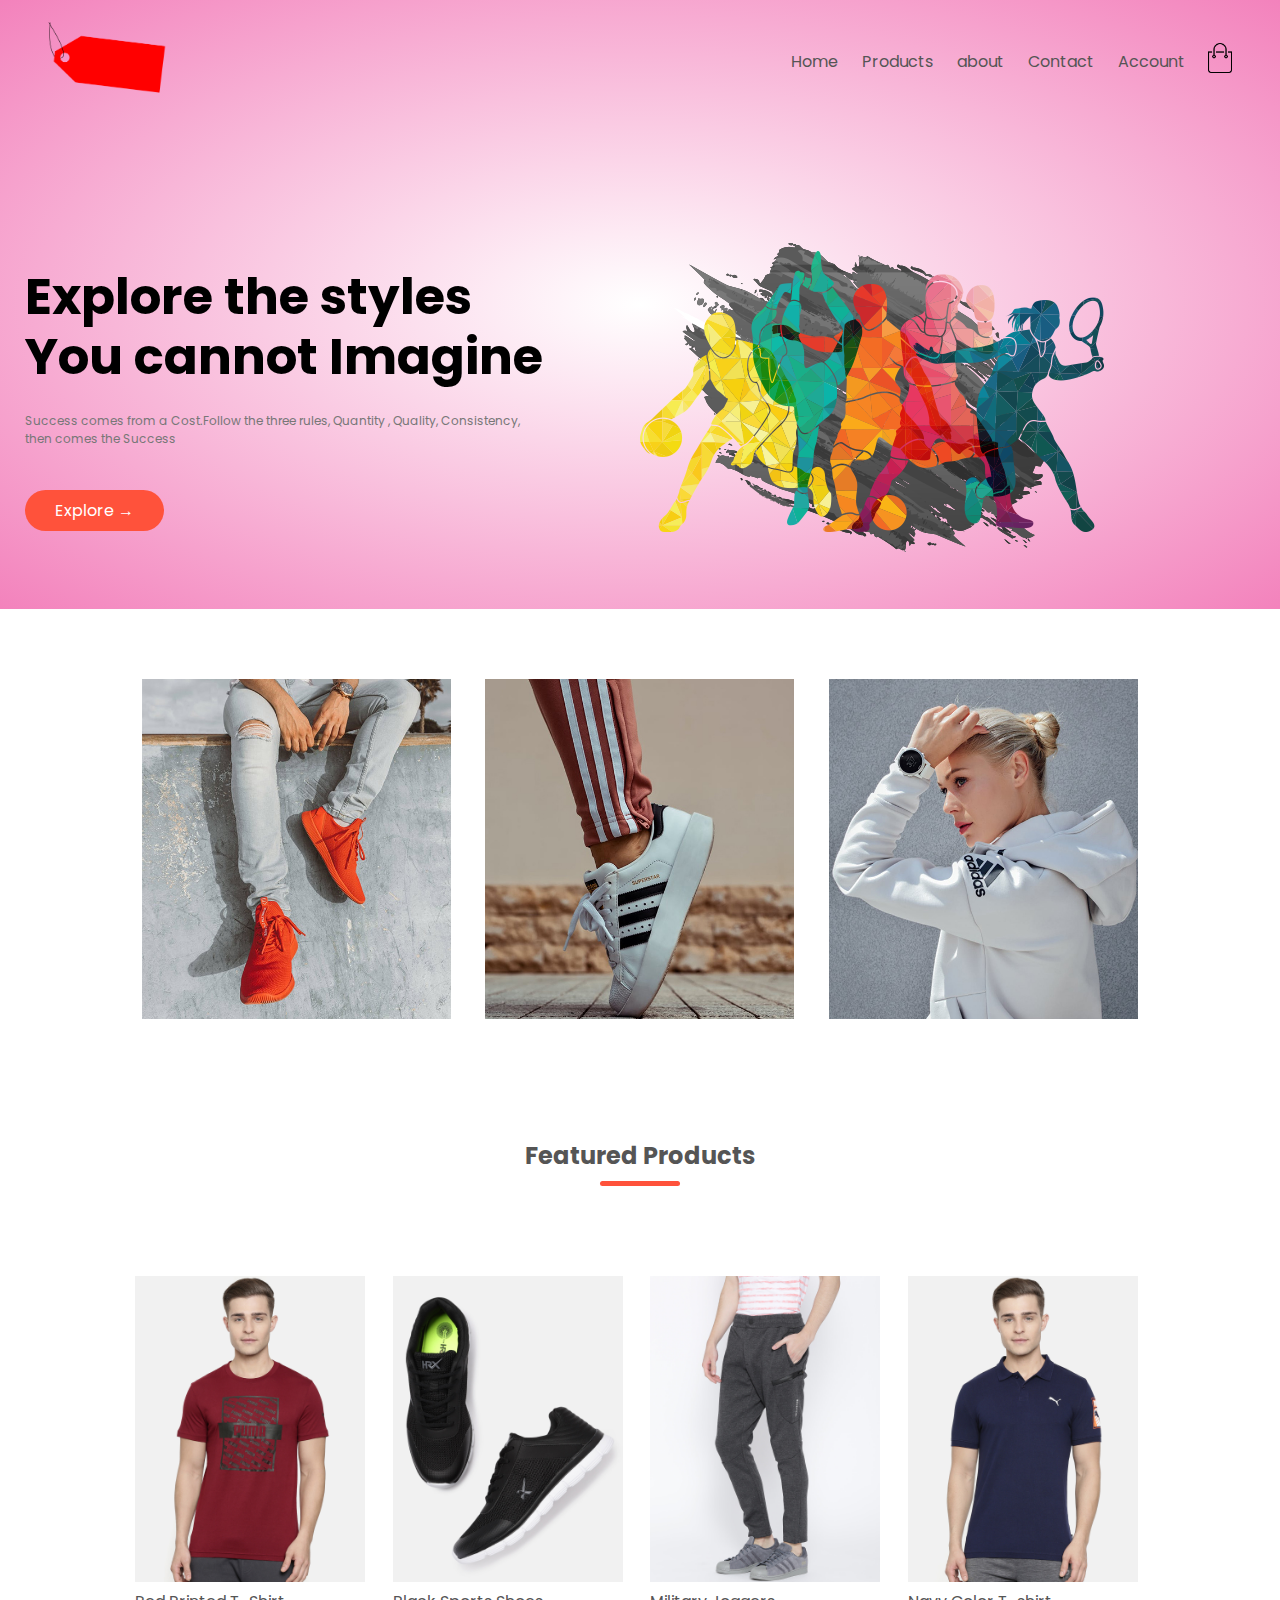
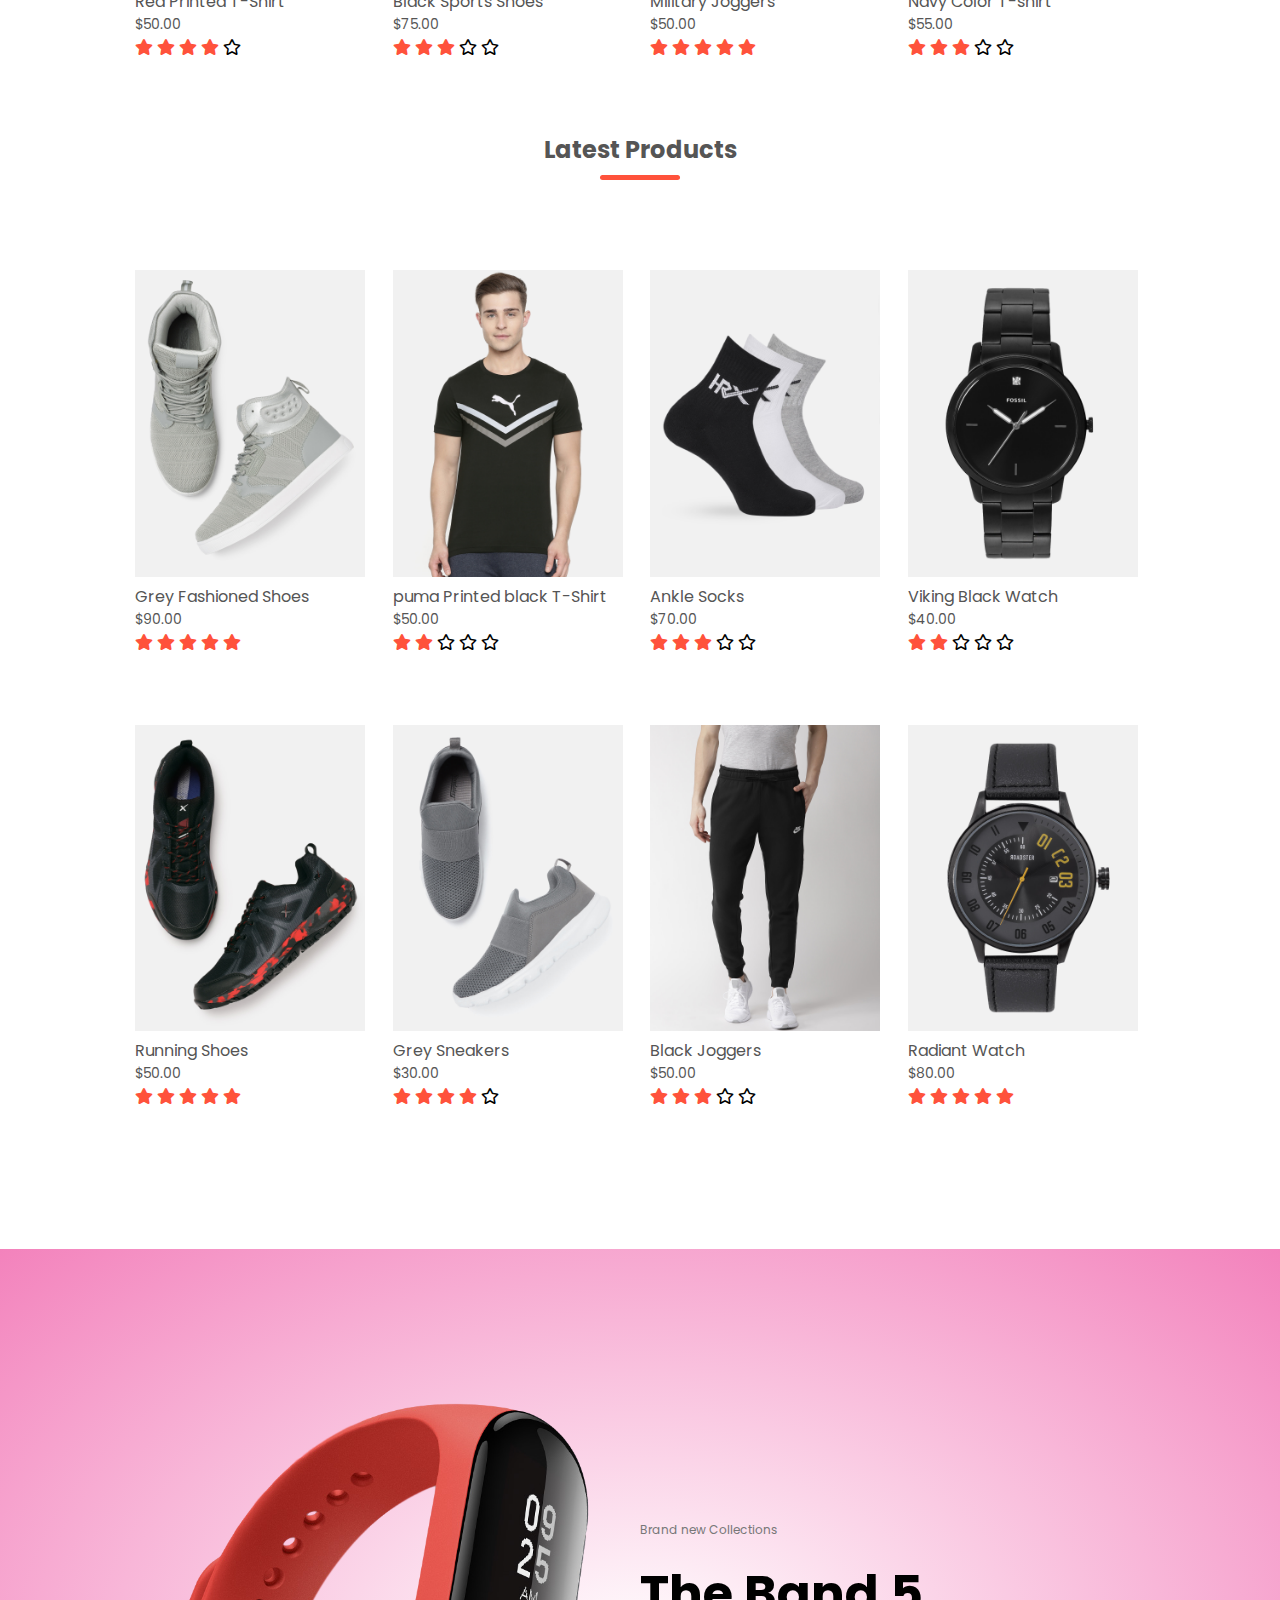
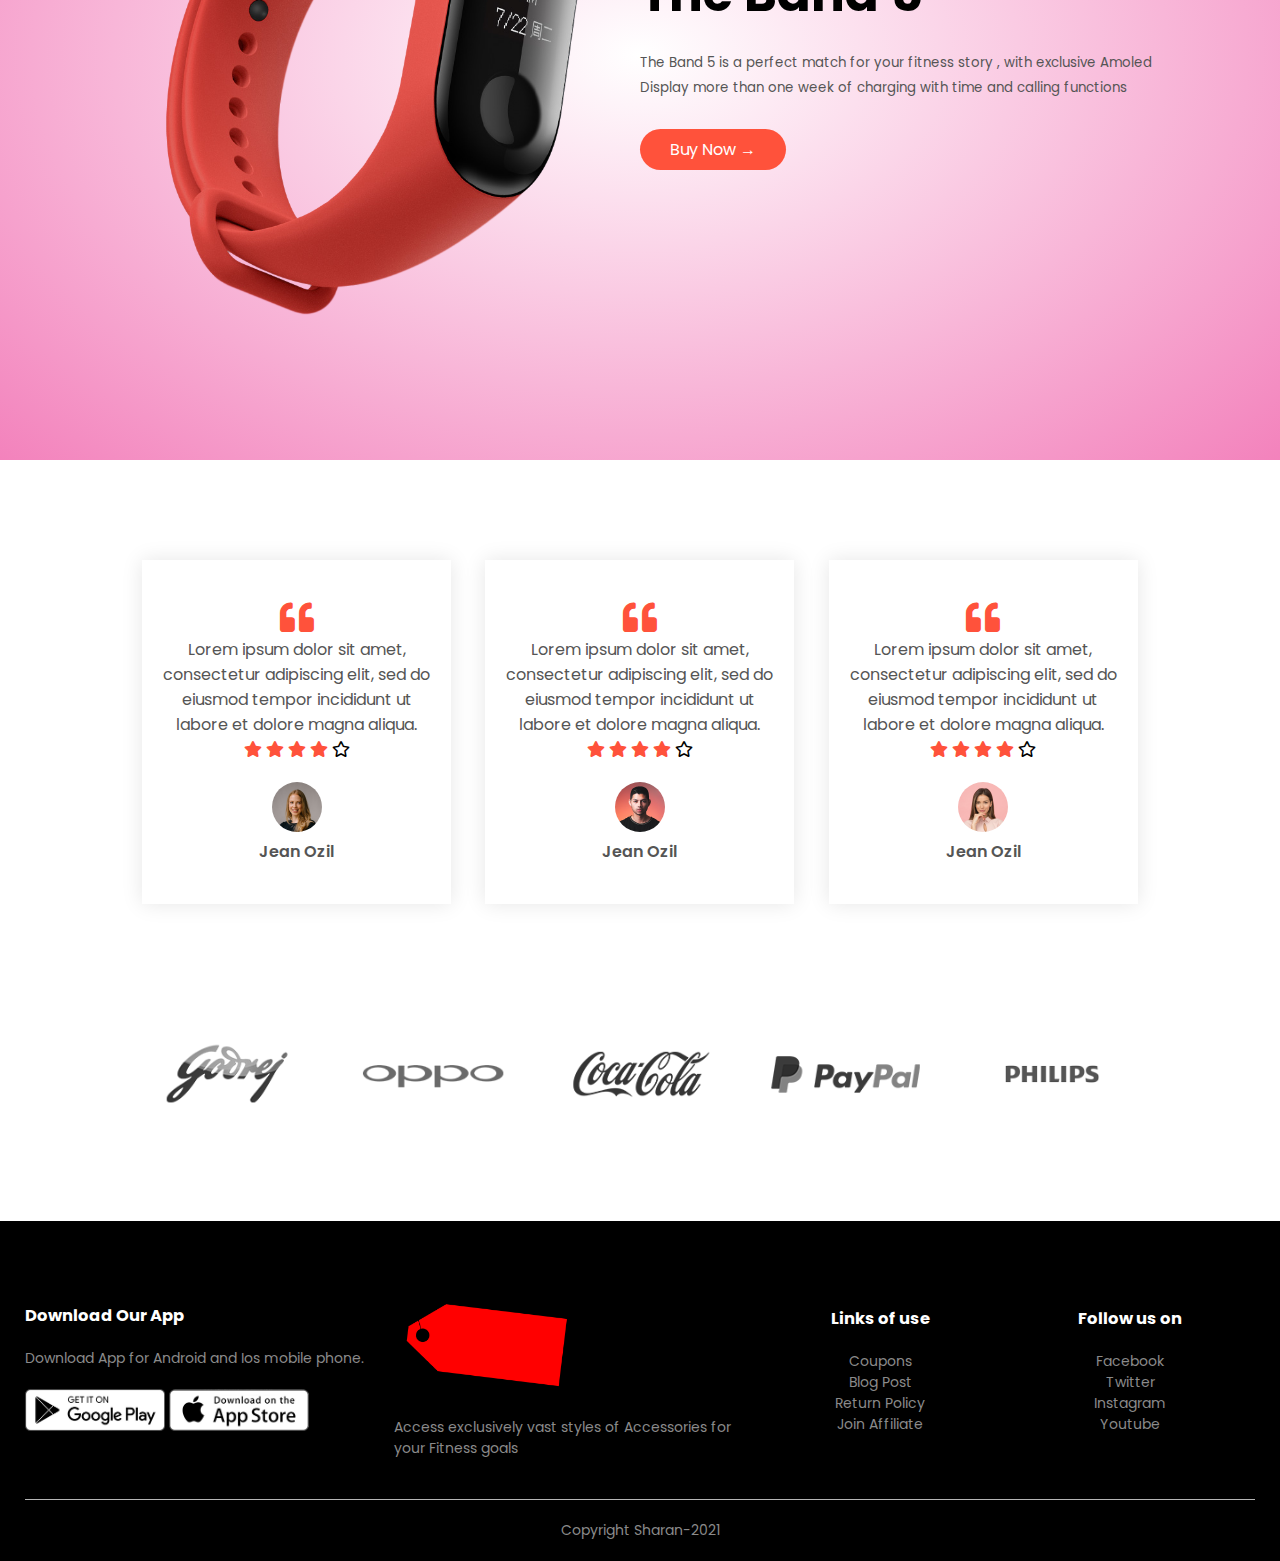
<file: index.html>
<!DOCTYPE html>
<html>
<head>
	<meta charset="utf-8">
	<meta name="viewport" content="width=device-width, initial-scale=1.0">
	<title>E-Commerce</title>
	<link rel="stylesheet" type="text/css" href="style.css">
	<link rel="preconnect" href="https://fonts.gstatic.com">
	<link href="https://fonts.googleapis.com/css2?family=Poppins:wght@300;400;500;600;700&display=swap" rel="stylesheet">
	<link rel="stylesheet"  href="https://cdnjs.cloudflare.com/ajax/libs/font-awesome/5.15.3/css/all.min.css">

</head>
<body>
	<div class="header">
	<div class="container">
	<div class="navbar">
		<div class="logo">
			<a href="index.html"><img src="images/logoup.png" width = '125px'></a>
		</div>
		<nav>
			<ul id="MenuItems">
				<li><a href="index.html">Home</a></li>
				<li><a href="products.html">Products</a></li>
				<li><a href="">about</a></li>
				<li><a href="contact.html">Contact</a></li>
				<li><a href="account.html">Account</a></li>
				

			</ul>
		</nav>
		<a href="addcart.html"><img src="images/cart.png" width="30px" height="30px"></a>
		<img src="images/menu.png" class="menu-icon" onclick="menutoggle()">
	</div>
	<div class="row">
		<div class="col-2">
			<h1>Explore the styles<br>You cannot Imagine</h1>
			<p>Success comes from a Cost.Follow the three rules, Quantity , Quality, Consistency, <br>then comes the Success</p>
			<a href="" class="btn">Explore &#8594;</a>
		</div>
		<div class="col-2">
			<img src="images/Sports-PNG-Image.png">
		</div>
	</div>
</div>
</div>
<div class="categories">
	<div class="small-container">
		<div class="row">
		<div class="col-3">
			<img src="images/category-1.jpg">
		</div>
		<div class="col-3">
			<img src="images/category-2.jpg">
		</div>
		<div class="col-3">
			<img src="images/category-3.jpg">
		</div>
		</div>
	</div>
		
	</div>
	<div class="small-container">
		<h2 class="Title">Featured Products</h2>
		<div class="row">
			<div class="col-4">
				<a href="products-details.html"><img  class="Featured" src = "images/product-1.jpg"></a>
				<a href="products-details.html"><h4>Red Printed T-Shirt</h4></a>
				<p>$50.00</p>
				<div class="rating">
					<i class="fa fa-star" aria-hidden ="true"></i>
					<i class="fa fa-star"></i>
					<i class="fa fa-star"></i>
					<i class="fa fa-star"></i>
					<i class="far fa-star"></i>

				</div>

				
			</div>
			<div class="col-4">
				<img class="Featured" src = "images/product-2.jpg">
				<h4>Black Sports Shoes</h4>
				<p>$75.00</p>
				<div class="rating">
					<i class="fa fa-star" aria-hidden ="true"></i>
					<i class="fa fa-star"></i>
					<i class="fa fa-star"></i>
					<i class="far fa-star"></i>
					<i class="far fa-star"></i>

				</div>

				
			</div>
			<div class="col-4">
				<img class="Featured" src = "images/product-3.jpg">
				<h4>Military Joggers</h4>
				<p>$50.00</p>
				<div class="rating">
					<i class="fa fa-star" aria-hidden ="true"></i>
					<i class="fa fa-star"></i>
					<i class="fa fa-star"></i>
					<i class="fa fa-star"></i>
					<i class="fa fa-star"></i>

				</div>

				
			</div>
			<div class="col-4">
				<img src = "images/product-4.jpg">
				<h4>Navy Color T-shirt</h4>
				<p>$55.00</p>
				<div class="rating">
					<i class="fa fa-star" aria-hidden ="true"></i>
					<i class="fa fa-star"></i>
					<i class="fa fa-star"></i>
					<i class="far fa-star"></i>
					<i class="far fa-star"></i>

				</div>

				
			</div>
			
		</div>
		<h2 class="Title">Latest Products</h2>
		<div class="row">
			<div class="col-4">
				<img  class="Featured" src = "images/product-5.jpg">
				<h4>Grey Fashioned Shoes</h4>
				<p>$90.00</p>
				<div class="rating">
					<i class="fa fa-star" aria-hidden ="true"></i>
					<i class="fa fa-star"></i>
					<i class="fa fa-star"></i>
					<i class="fa fa-star"></i>
					<i class="fa fa-star"></i>

				</div>

				
			</div>
			<div class="col-4">
				<img class="Featured" src = "images/product-6.jpg">
				<h4>puma Printed black T-Shirt</h4>
				<p>$50.00</p>
				<div class="rating">
					<i class="fa fa-star" aria-hidden ="true"></i>
					<i class="fa fa-star"></i>
					<i class="far fa-star"></i>
					<i class="far fa-star"></i>
					<i class="far fa-star"></i>

				</div>

				
			</div>
			<div class="col-4">
				<img class="Featured" src = "images/product-7.jpg">
				<h4>Ankle Socks</h4>
				<p>$70.00</p>
				<div class="rating">
					<i class="fa fa-star" aria-hidden ="true"></i>
					<i class="fa fa-star"></i>
					<i class="fa fa-star"></i>
					<i class="far fa-star"></i>
					<i class="far fa-star"></i>

				</div>

				
			</div>
			<div class="col-4">
				<img src = "images/product-8.jpg">
				<h4>Viking Black Watch</h4>
				<p>$40.00</p>
				<div class="rating">
					<i class="fa fa-star" aria-hidden ="true"></i>
					<i class="fa fa-star"></i>
					<i class="far fa-star"></i>
					<i class="far fa-star"></i>
					<i class="far fa-star"></i>

				</div>

				
			</div>
			
		</div>
		<div class="row">
			<div class="col-4">
				<img  class="Featured" src = "images/product-10.jpg">
				<h4>Running Shoes</h4>
				<p>$50.00</p>
				<div class="rating">
					<i class="fa fa-star" aria-hidden ="true"></i>
					<i class="fa fa-star"></i>
					<i class="fa fa-star"></i>
					<i class="fa fa-star"></i>
					<i class="fa fa-star"></i>

				</div>

				
			</div>
			<div class="col-4">
				<img class="Featured" src = "images/product-11.jpg">
				<h4>Grey Sneakers</h4>
				<p>$30.00</p>
				<div class="rating">
					<i class="fa fa-star" aria-hidden ="true"></i>
					<i class="fa fa-star"></i>
					<i class="fa fa-star"></i>
					<i class="fa fa-star"></i>
					<i class="far fa-star"></i>

				</div>

				
			</div>
			<div class="col-4">
				<img class="Featured" src = "images/product-12.jpg">
				<h4>Black Joggers</h4>
				<p>$50.00</p>
				<div class="rating">
					<i class="fa fa-star" aria-hidden ="true"></i>
					<i class="fa fa-star"></i>
					<i class="fa fa-star"></i>
					<i class="far fa-star"></i>
					<i class="far fa-star"></i>

				</div>

				
			</div>
			<div class="col-4">
				<img src = "images/product-9.jpg">
				<h4>Radiant Watch</h4>
				<p>$80.00</p>
				<div class="rating">
					<i class="fa fa-star" aria-hidden ="true"></i>
					<i class="fa fa-star"></i>
					<i class="fa fa-star"></i>
					<i class="fa fa-star"></i>
					<i class="fa fa-star"></i>

				</div>

				
			</div>
			
		</div>
	</div>

		
	</div>
	<div class="offer">
		<div class="small-container">
			<div class="row">
				<div class="col-2">
					<img src="images/theband5.png">
				</div>
				<div class="col-2">
					<p>Brand new Collections</p>
					<h1>The Band 5</h1>
					<small>The Band 5 is a perfect match for your fitness story , with exclusive Amoled Display more than one week of charging with time and calling functions</small>
					<a href="" class="btn">Buy Now &#8594;</a>
				</div>
				
			</div>
			
		</div>
	</div>
	<div class="testimonials">
		<div class="small-container">
			<div class="row">
				<div class="col-3">
					<i class="fa fa-quote-left"></i>
					<p>Lorem ipsum dolor sit amet, consectetur adipiscing elit, sed do eiusmod tempor incididunt ut labore et dolore magna aliqua.</p>
					<div class="rating">
					<i class="fa fa-star" aria-hidden ="true"></i>
					<i class="fa fa-star"></i>
					<i class="fa fa-star"></i>
					<i class="fa fa-star"></i>
					<i class="far fa-star"></i>

				</div>
				<img src="images/user-1.png">
				<h3>Jean Ozil</h3>
				</div>
				<div class="col-3">
					<i class="fa fa-quote-left"></i>
					<p>Lorem ipsum dolor sit amet, consectetur adipiscing elit, sed do eiusmod tempor incididunt ut labore et dolore magna aliqua.</p>
					<div class="rating">
					<i class="fa fa-star" aria-hidden ="true"></i>
					<i class="fa fa-star"></i>
					<i class="fa fa-star"></i>
					<i class="fa fa-star"></i>
					<i class="far fa-star"></i>

				</div>
				<img src="images/user-2.png">
				<h3>Jean Ozil</h3>
				</div>
				<div class="col-3">
					<i class="fa fa-quote-left"></i>
					<p>Lorem ipsum dolor sit amet, consectetur adipiscing elit, sed do eiusmod tempor incididunt ut labore et dolore magna aliqua.</p>
					<div class="rating">
					<i class="fa fa-star" aria-hidden ="true"></i>
					<i class="fa fa-star"></i>
					<i class="fa fa-star"></i>
					<i class="fa fa-star"></i>
					<i class="far fa-star"></i>

				</div>
				<img src="images/user-3.png">
				<h3>Jean Ozil</h3>
				</div>
			</div>
			
		</div>
	</div>
	<div class="brands">
		<div class="small-container">
			<div class="row">
				<div class="col-5">
					<img src="images/logo-godrej.png">
					
				</div>
				<div class="col-5">
					<img src="images/logo-oppo.png">
					
				</div>
				<div class="col-5">
					<img src="images/logo-coca-cola.png">
					
				</div>
				<div class="col-5">
					<img src="images/logo-paypal.png">
					
				</div>
				<div class="col-5">
					<img src="images/logo-philips.png">
					
				</div>
				
			</div>

			
		</div>
		
	</div>
	<div class="footer">
		<div class="container">
			<div class="row">
				<div class="footer-col-1">
					<h3>Download Our App</h3>
					<p>Download App for Android and Ios mobile phone.</p> 
					<div class="app-logo">
						<img src="images/play-store.png">
						<img src="images/app-store.png">
						
					</div>
					
				</div>
				<div class="footer-col-2">
					<img src="images/logoup.png" width="100px">
					<p>Access exclusively vast styles of Accessories for your Fitness goals</p> 
					
				</div>
				<div class="footer-col-3">
					<h3>Links of use</h3>
					<ul>
						<li>Coupons</li>
						<li>Blog Post</li>
						<li>Return Policy</li>
						<li>Join Affiliate</li>
					</ul>
					
				</div>
				<div class="footer-col-4">
					<h3>Follow us on</h3>
					<ul>
						<li>Facebook</li>
						<li>Twitter</li>
						<li>Instagram</li>
						<li>Youtube</li>
					</ul>
					
				</div>
				
			</div>
			<hr>
			<p class="copyright">Copyright Sharan-2021</p>
			
		</div>
		
	</div>
	<script>
		var MenuItems = document.getElementById("MenuItems");
		MenuItems.style.maxHeight = "0px";

		function menutoggle(){
			if (MenuItems.style.maxHeight == "0px") {
				MenuItems.style.maxHeight = "200px";
			}
			else
			{
			 MenuItems.style.maxHeight = "0px";
	
			}
		}

	</script>
	

</body>
</html>
</file>
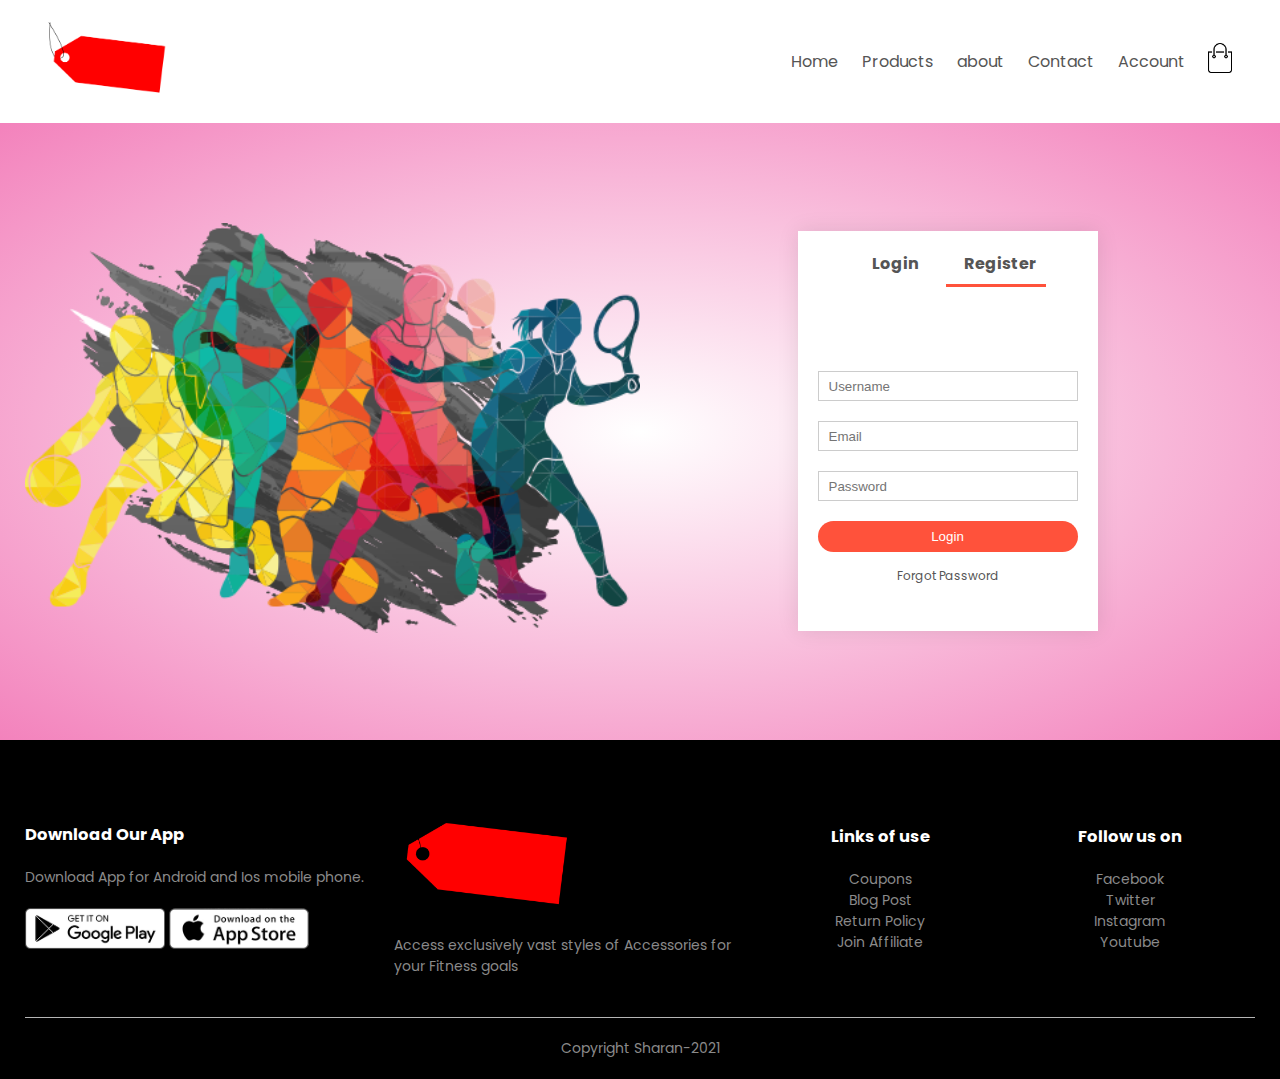
<file: account.html>
<!DOCTYPE html>
<html>
<head>
	<meta charset="utf-8">
	<meta name="viewport" content="width=device-width, initial-scale=1.0">
	<title>All Products-E-Commerce</title>
	<link rel="stylesheet" type="text/css" href="style.css">
	<link rel="preconnect" href="https://fonts.gstatic.com">
	<link href="https://fonts.googleapis.com/css2?family=Poppins:wght@300;400;500;600;700&display=swap" rel="stylesheet">
	<link rel="stylesheet"  href="https://cdnjs.cloudflare.com/ajax/libs/font-awesome/5.15.3/css/all.min.css">

</head>
<body>
	
	<div class="container">
	<div class="navbar">
		<div class="logo">
			<img src="images/logoup.png" width = '125px'>
		</div>
		<nav>
			<ul id="MenuItems">
				<li><a href="index.html">Home</a></li>
				<li><a href="products.html">Products</a></li>
				<li><a href="">about</a></li>
				<li><a href="contact.html">Contact</a></li>
				<li><a href="account.html">Account</a></li>
				

			</ul>
		</nav>
		<a href="addcart.html"><img src="images/cart.png" width="30px" height="30px"></a>
		<img src="images/menu.png" class="menu-icon" onclick="menutoggle()">
	</div>
	
</div>

<div class="account-page">
	<div class="container">
		<div class="row">
			<div class="col-2">
				<img src="images/Sports-PNG-Image.png" width="100%">
				
			</div>
			<div class="col-2">
			<div class="form-container">
				<div class="form-btn">
					<span onclick="login()">Login</span>
					<span onclick="reg()">Register</span>
					<hr id="indicator">
					
				</div>
				<form id="loginform">
					<input type="text" placeholder="Username" name="">
					<input type="password" placeholder="Password" name="">
					<button type="submit" class="btn" >Login</button>
					<a href="">Forgot Password</a>
				</form>
				<form id="regform">
					<input type="text" placeholder="Username" name="">
					<input type="email" placeholder="Email" name="">
					<input type="password" placeholder="Password" name="">
					<button type="submit" class="btn" >Login</button>
					<a href="">Forgot Password</a>
				</form>
			</div>	
			</div>
			
		</div>
		
	</div>
	
</div>

	

	<div class="footer">
		<div class="container">
			<div class="row">
				<div class="footer-col-1">
					<h3>Download Our App</h3>
					<p>Download App for Android and Ios mobile phone.</p> 
					<div class="app-logo">
						<img src="images/play-store.png">
						<img src="images/app-store.png">
						
					</div>
					
				</div>
				<div class="footer-col-2">
					<img src="images/logoup.png" width="100px">
					<p>Access exclusively vast styles of Accessories for your Fitness goals</p> 
					
				</div>
				<div class="footer-col-3">
					<h3>Links of use</h3>
					<ul>
						<li>Coupons</li>
						<li>Blog Post</li>
						<li>Return Policy</li>
						<li>Join Affiliate</li>
					</ul>
					
				</div>
				<div class="footer-col-4">
					<h3>Follow us on</h3>
					<ul>
						<li>Facebook</li>
						<li>Twitter</li>
						<li>Instagram</li>
						<li>Youtube</li>
					</ul>
					
				</div>
				
			</div>
			<hr>
			<p class="copyright">Copyright Sharan-2021</p>
			
		</div>
		
	</div>
	<script>
		var MenuItems = document.getElementById("MenuItems");
		MenuItems.style.maxHeight = "0px";

		function menutoggle(){
			if (MenuItems.style.maxHeight == "0px") {
				MenuItems.style.maxHeight = "200px";
			}
			else
			{
			 MenuItems.style.maxHeight = "0px";
	
			}
		}

	</script>
	<script>
		var LoginForm = document.getElementById("loginform");
		var RegForm = document.getElementById("regform");
		var Indicator = document.getElementById('indicator');

		function reg() {

			RegForm.style.transform = "translateX(0px)";
			LoginForm.style.transform = "translateX(0px)";
			Indicator.style.transform = 'translateX(100px)';

		}
		function login() {

			RegForm.style.transform = "translateX(300px)";
			LoginForm.style.transform = "translateX(300px)";
			Indicator.style.transform = 'translateX(0px)';

		}
	</script>
	
	

</body>
</html>
</file>
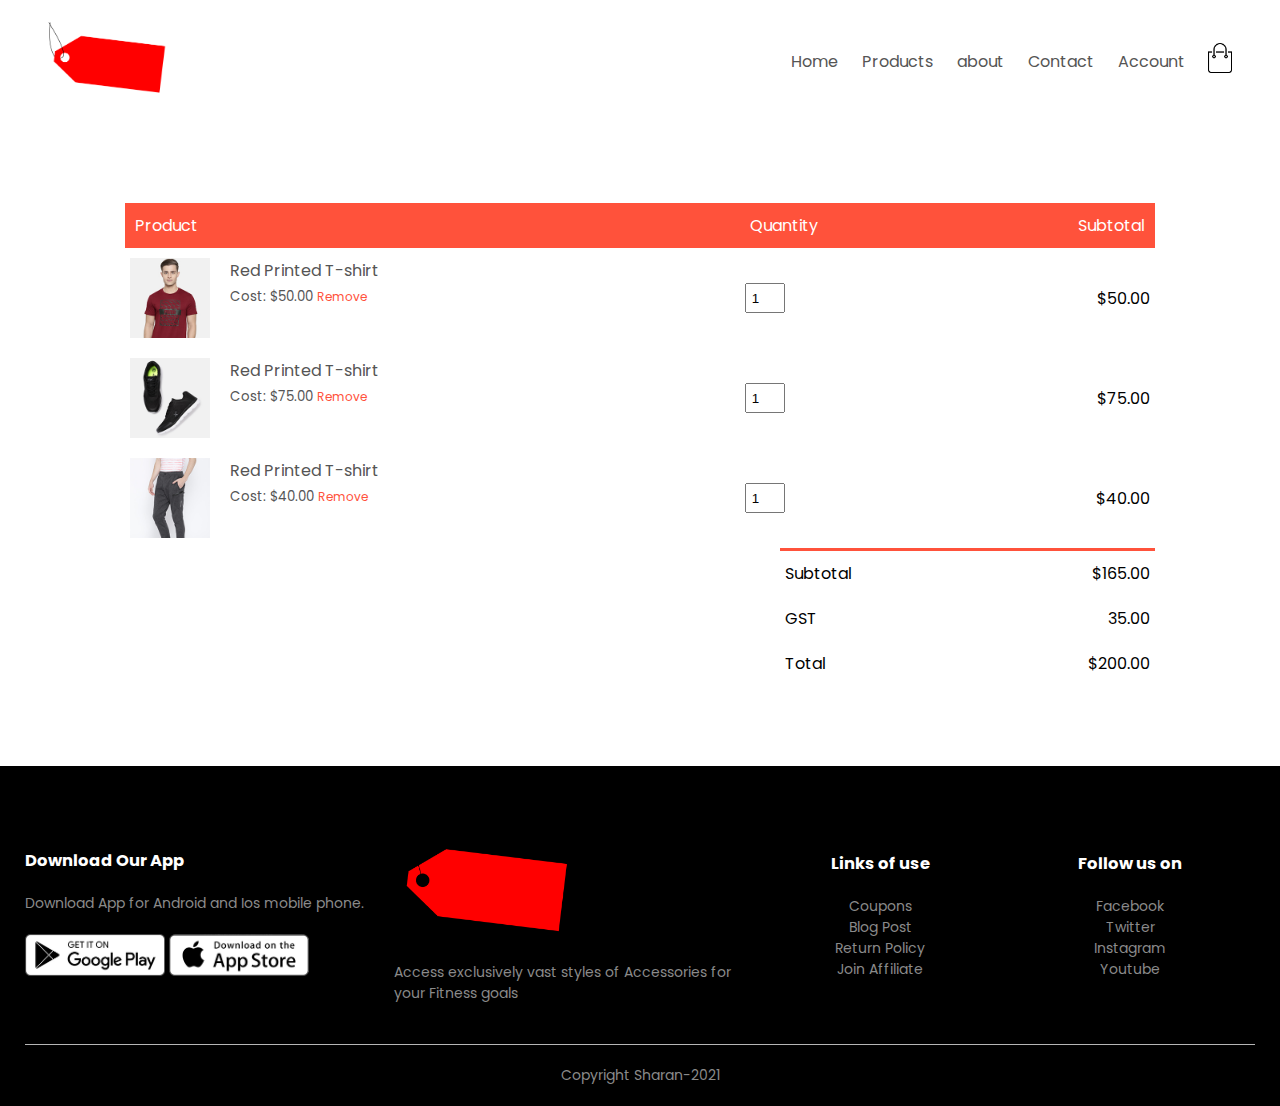
<file: addcart.html>
<!DOCTYPE html>
<html>
<head>
	<meta charset="utf-8">
	<meta name="viewport" content="width=device-width, initial-scale=1.0">
	<title>All Products-E-Commerce</title>
	<link rel="stylesheet" type="text/css" href="style.css">
	<link rel="preconnect" href="https://fonts.gstatic.com">
	<link href="https://fonts.googleapis.com/css2?family=Poppins:wght@300;400;500;600;700&display=swap" rel="stylesheet">
	<link rel="stylesheet"  href="https://cdnjs.cloudflare.com/ajax/libs/font-awesome/5.15.3/css/all.min.css">

</head>
<body>
	
	<div class="container">
	<div class="navbar">
		<div class="logo">
			<img src="images/logoup.png" width = '125px'>
		</div>
		<nav>
			<ul id="MenuItems">
				<li><a href="index.html">Home</a></li>
				<li><a href="products.html">Products</a></li>
				<li><a href="">about</a></li>
				<li><a href="contact.html">Contact</a></li>
				<li><a href="account.html">Account</a></li>

			</ul>
		</nav>
		<a href="addcart.html"><img src="images/cart.png" width="30px" height="30px"></a>
		<img src="images/menu.png" class="menu-icon" onclick="menutoggle()">
	</div>
	
</div>

<div class="small-container cart-page">
	<table>
		<tr>
			<th>Product</th>
			<th>Quantity</th>
			<th>Subtotal</th>
		</tr>
		<tr>
		 <td>
		 	<div class="cart-info">
		 		<img src="images/buy-1.jpg">
		 		<div>
		 			<p>Red Printed T-shirt</p>
		 			<small>Cost: $50.00</small>
		 			<a href="">Remove</a>
		 			
		 		</div>
		 	</div>
		 </td>
		 <td><input type="number" value="1" name=""></td>	
		 <td>$50.00</td>
		</tr>
		<tr>
		 <td>
		 	<div class="cart-info">
		 		<img src="images/buy-2.jpg">
		 		<div>
		 			<p>Red Printed T-shirt</p>
		 			<small>Cost: $75.00</small>
		 			<a href="">Remove</a>
		 			
		 		</div>
		 	</div>
		 </td>
		 <td><input type="number" value="1" name=""></td>	
		 <td>$75.00</td>
		</tr>
		<tr>
		 <td>
		 	<div class="cart-info">
		 		<img src="images/buy-3.jpg">
		 		<div>
		 			<p>Red Printed T-shirt</p>
		 			<small>Cost: $40.00</small>
		 			<a href="">Remove</a>
		 			
		 		</div>
		 	</div>
		 </td>
		 <td><input type="number" value="1" name=""></td>	
		 <td>$40.00</td>
		</tr>
	</table>
<div class="total-price">
	<table>
		<tr>
			<td>Subtotal</td>
			<td>$165.00</td>
		</tr>
		<tr>
			<td>GST</td>
			<td>35.00</td>
		</tr>
		<tr>
			<td>Total</td>
			<td>$200.00</td>
		</tr>
	</table>
</div>	
</div>


	

	<div class="footer">
		<div class="container">
			<div class="row">
				<div class="footer-col-1">
					<h3>Download Our App</h3>
					<p>Download App for Android and Ios mobile phone.</p> 
					<div class="app-logo">
						<img src="images/play-store.png">
						<img src="images/app-store.png">
						
					</div>
					
				</div>
				<div class="footer-col-2">
					<img src="images/logoup.png" width="100px">
					<p>Access exclusively vast styles of Accessories for your Fitness goals</p> 
					
				</div>
				<div class="footer-col-3">
					<h3>Links of use</h3>
					<ul>
						<li>Coupons</li>
						<li>Blog Post</li>
						<li>Return Policy</li>
						<li>Join Affiliate</li>
					</ul>
					
				</div>
				<div class="footer-col-4">
					<h3>Follow us on</h3>
					<ul>
						<li>Facebook</li>
						<li>Twitter</li>
						<li>Instagram</li>
						<li>Youtube</li>
					</ul>
					
				</div>
				
			</div>
			<hr>
			<p class="copyright">Copyright Sharan-2021</p>
			
		</div>
		
	</div>
	<script>
		var MenuItems = document.getElementById("MenuItems");
		MenuItems.style.maxHeight = "0px";

		function menutoggle(){
			if (MenuItems.style.maxHeight == "0px") {
				MenuItems.style.maxHeight = "200px";
			}
			else
			{
			 MenuItems.style.maxHeight = "0px";
	
			}
		}

	</script>
	
	

</body>
</html>
</file>
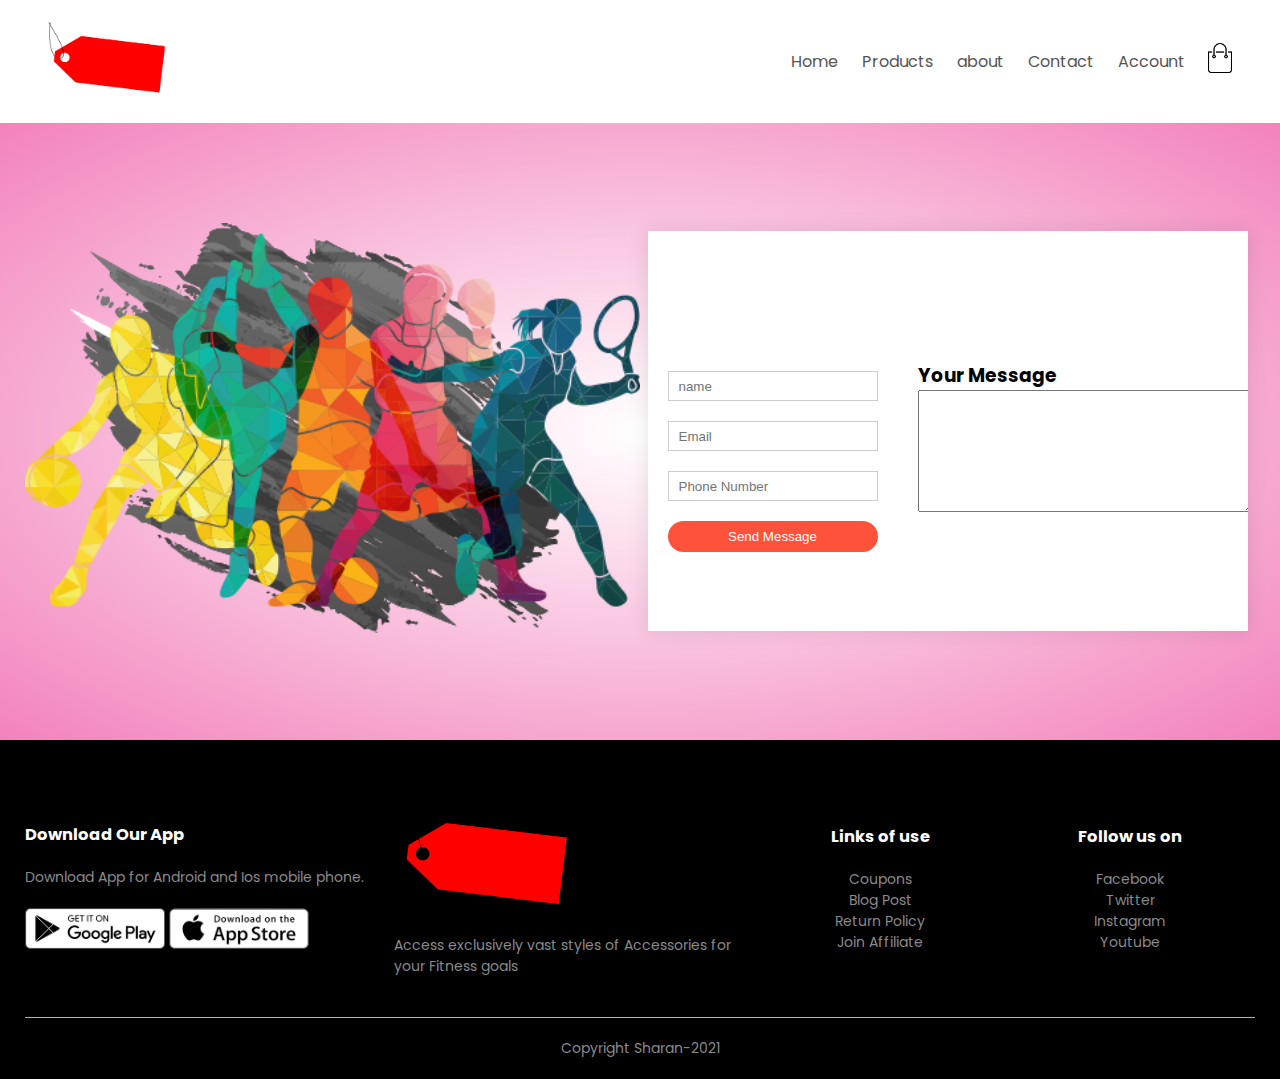
<file: contact.html>
<!DOCTYPE html>
<html>
<head>
	<meta charset="utf-8">
	<meta name="viewport" content="width=device-width, initial-scale=1.0">
	<title>All Products-E-Commerce</title>
	<link rel="stylesheet" type="text/css" href="style.css">
	<link rel="preconnect" href="https://fonts.gstatic.com">
	<link href="https://fonts.googleapis.com/css2?family=Poppins:wght@300;400;500;600;700&display=swap" rel="stylesheet">
	<link rel="stylesheet"  href="https://cdnjs.cloudflare.com/ajax/libs/font-awesome/5.15.3/css/all.min.css">

</head>
<body>
	
	<div class="container">
	<div class="navbar">
		<div class="logo">
			<img src="images/logoup.png" width = '125px'>
		</div>
		<nav>
			<ul id="MenuItems">
				<li><a href="index.html">Home</a></li>
				<li><a href="products.html">Products</a></li>
				<li><a href="">about</a></li>
				<li><a href="contact.html">Contact</a></li>
				<li><a href="account.html">Account</a></li>
				

			</ul>
		</nav>
		<a href="addcart.html"><img src="images/cart.png" width="30px" height="30px"></a>
		<img src="images/menu.png" class="menu-icon" onclick="menutoggle()">
	</div>
	
</div>

<div class="account-page">
	<div class="container">
		<div class="row">
			<div class="col-2">
				<img src="images/Sports-PNG-Image.png" width="100%">
				
			</div>
			<div class="col-2">
				<div class="form-container forms">
				<form id="details">
					<input type="text" placeholder="name" name="">
					<input type="email" placeholder="Email" name="">
					<input type="text" placeholder="Phone Number" name="">
					<button type="submit" class="btn" >Send Message</button>
					
				</form>
				<form id="message">
					<h3>Your Message</h3>
					<textarea name="Text1" cols="40" rows="8"></textarea>					
				</form>

					
				</div>

				
			</div>
			
		</div>
		
	</div>
	
</div>

	

	<div class="footer">
		<div class="container">
			<div class="row">
				<div class="footer-col-1">
					<h3>Download Our App</h3>
					<p>Download App for Android and Ios mobile phone.</p> 
					<div class="app-logo">
						<img src="images/play-store.png">
						<img src="images/app-store.png">
						
					</div>
					
				</div>
				<div class="footer-col-2">
					<img src="images/logoup.png" width="100px">
					<p>Access exclusively vast styles of Accessories for your Fitness goals</p> 
					
				</div>
				<div class="footer-col-3">
					<h3>Links of use</h3>
					<ul>
						<li>Coupons</li>
						<li>Blog Post</li>
						<li>Return Policy</li>
						<li>Join Affiliate</li>
					</ul>
					
				</div>
				<div class="footer-col-4">
					<h3>Follow us on</h3>
					<ul>
						<li>Facebook</li>
						<li>Twitter</li>
						<li>Instagram</li>
						<li>Youtube</li>
					</ul>
					
				</div>
				
			</div>
			<hr>
			<p class="copyright">Copyright Sharan-2021</p>
			
		</div>
		
	</div>
	<script>
		var MenuItems = document.getElementById("MenuItems");
		MenuItems.style.maxHeight = "0px";

		function menutoggle(){
			if (MenuItems.style.maxHeight == "0px") {
				MenuItems.style.maxHeight = "200px";
			}
			else
			{
			 MenuItems.style.maxHeight = "0px";
	
			}
		}

	</script>
	
	
	

</body>
</html>
</file>
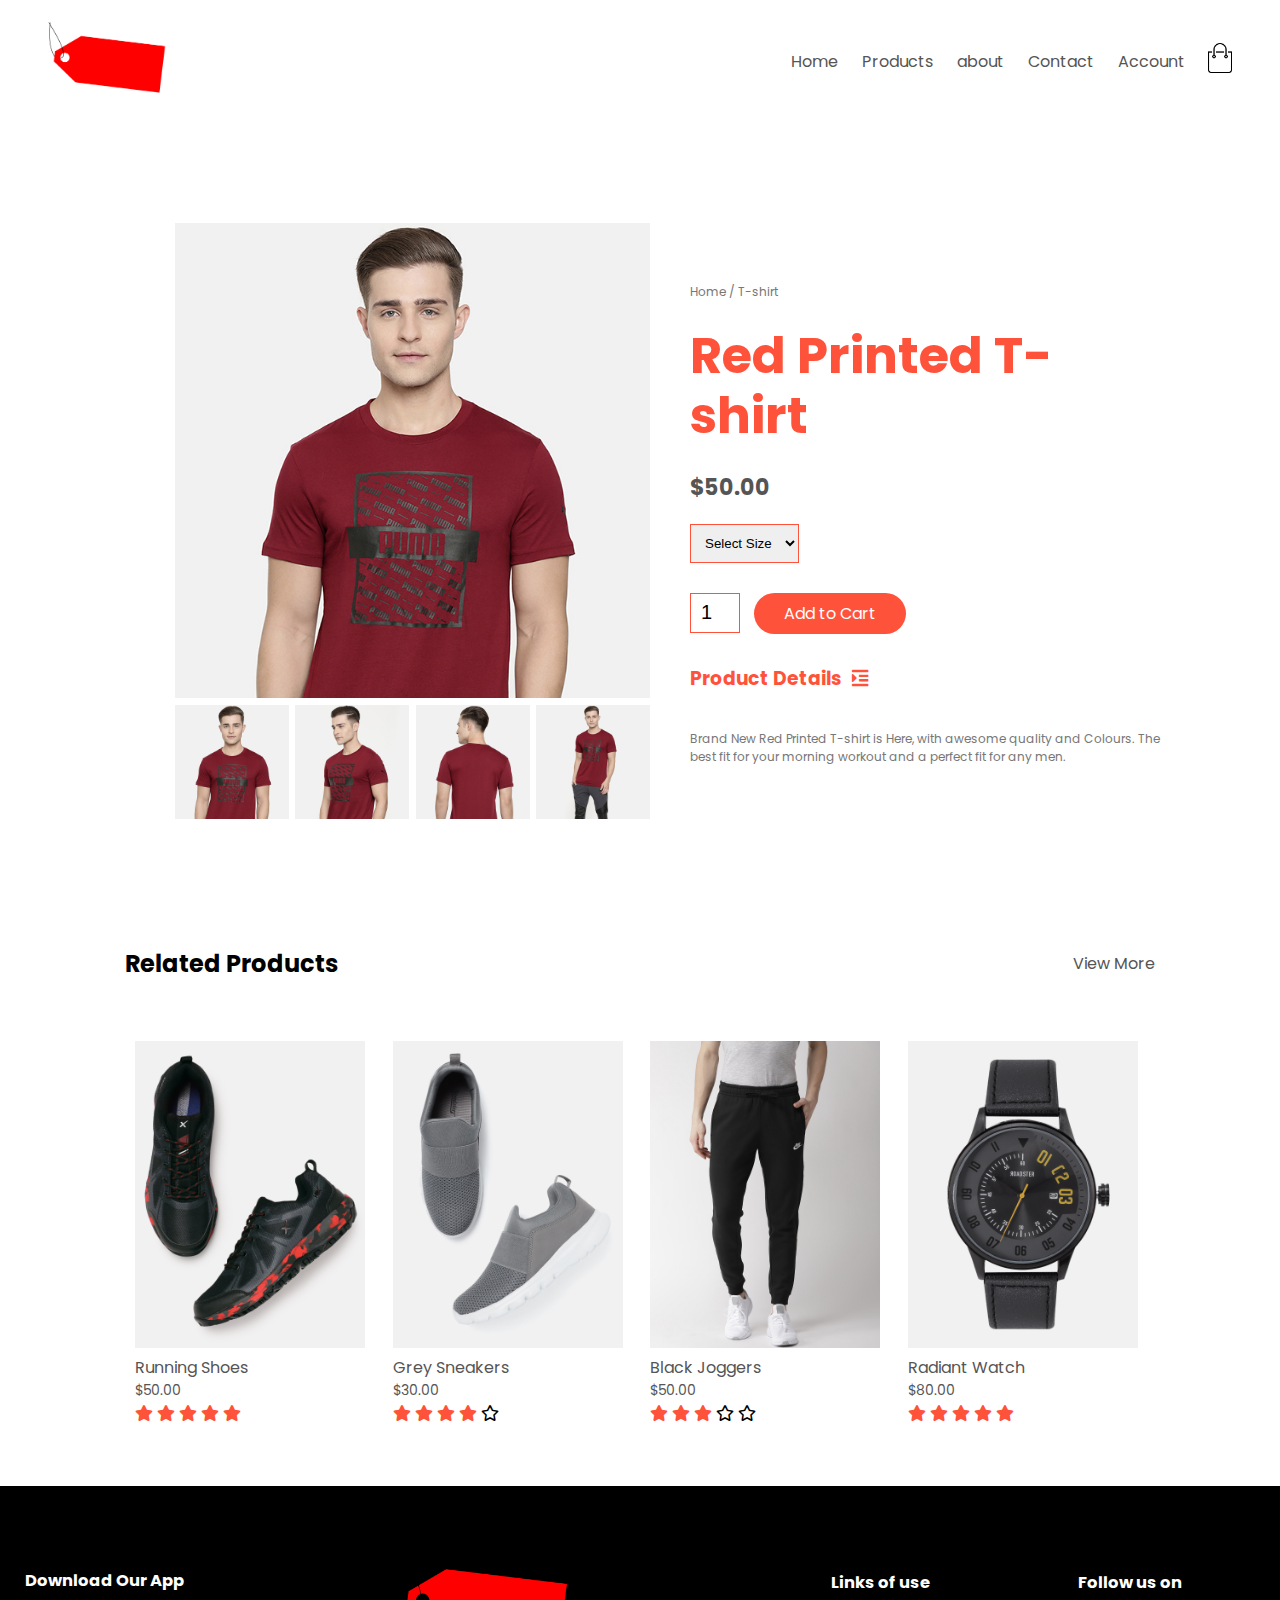
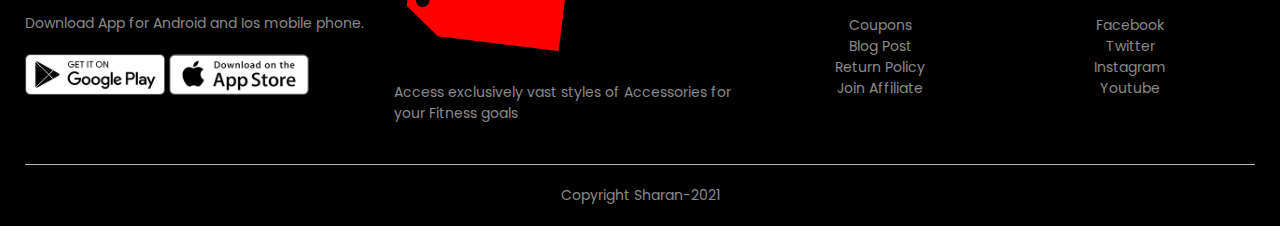
<file: products-details.html>
<!DOCTYPE html>
<html>
<head>
	<meta charset="utf-8">
	<meta name="viewport" content="width=device-width, initial-scale=1.0">
	<title>All Products-E-Commerce</title>
	<link rel="stylesheet" type="text/css" href="style.css">
	<link rel="preconnect" href="https://fonts.gstatic.com">
	<link href="https://fonts.googleapis.com/css2?family=Poppins:wght@300;400;500;600;700&display=swap" rel="stylesheet">
	<link rel="stylesheet"  href="https://cdnjs.cloudflare.com/ajax/libs/font-awesome/5.15.3/css/all.min.css">

</head>
<body>
	
	<div class="container">
	<div class="navbar">
		<div class="logo">
			<img src="images/logoup.png" width = '125px'>
		</div>
		<nav>
			<ul id="MenuItems">
				<li><a href="index.html">Home</a></li>
				<li><a href="products.html">Products</a></li>
				<li><a href="">about</a></li>
				<li><a href="contact.html">Contact</a></li>
				<li><a href="account.html">Account</a></li>
				

			</ul>
		</nav>
		<a href="addcart.html"><img src="images/cart.png" width="30px" height="30px"></a>
		<img src="images/menu.png" class="menu-icon" onclick="menutoggle()">
	</div>
	
</div>

<div class="small-container sproduct">
	<div class="row">
		<div class="col-2">
			<img src="images/gallery-1.jpg" width="100%" id="productimg">
			<div class="small-img-row">
				<div class="small-img-col">
					<img src="images/gallery-1.jpg" width="100%" class="smallimg">
				
				</div>
				<div class="small-img-col">
					<img src="images/gallery-2.jpg" width="100%" class="smallimg">
				
				</div>
				<div class="small-img-col">
					<img src="images/gallery-3.jpg" width="100%" class="smallimg">
				
				</div>
				<div class="small-img-col">
					<img src="images/gallery-4.jpg" width="100%" class="smallimg">
				
				</div>
				
			</div>
			
		</div>
		<div class="col-2">
			<p>Home / T-shirt</p>
			<h1>Red Printed T-shirt</h1>
			<h4>$50.00</h4>
			<select>
				<option>Select Size</option>
				<option>XXL</option>
				<option>XL</option>
				<option>Large</option>
				<option>Medium</option>
				<option>Small</option>
			</select>
			<input type="number" value="1" name="">
			<a href="" class="btn">Add to Cart</a>
			<h3>Product Details<i class="fa fa-indent"></i></h3>
			<br>
			<p>Brand New Red Printed T-shirt is Here, with awesome quality and Colours. The best fit for your morning workout and a perfect fit for any men.</p>
		</div>
		
	</div>
	
</div>
<div class="small-container">
	<div class ="row row-2">
		<h2>Related Products</h2>
		<p>View More</p>
		
	</div>
	
</div>


	<div class="small-container">
		
		<div class="row">
			<div class="col-4">
				<img  class="Featured" src = "images/product-10.jpg">
				<h4>Running Shoes</h4>
				<p>$50.00</p>
				<div class="rating">
					<i class="fa fa-star" aria-hidden ="true"></i>
					<i class="fa fa-star"></i>
					<i class="fa fa-star"></i>
					<i class="fa fa-star"></i>
					<i class="fa fa-star"></i>

				</div>

				
			</div>
			<div class="col-4">
				<img class="Featured" src = "images/product-11.jpg">
				<h4>Grey Sneakers</h4>
				<p>$30.00</p>
				<div class="rating">
					<i class="fa fa-star" aria-hidden ="true"></i>
					<i class="fa fa-star"></i>
					<i class="fa fa-star"></i>
					<i class="fa fa-star"></i>
					<i class="far fa-star"></i>

				</div>

				
			</div>
			<div class="col-4">
				<img class="Featured" src = "images/product-12.jpg">
				<h4>Black Joggers</h4>
				<p>$50.00</p>
				<div class="rating">
					<i class="fa fa-star" aria-hidden ="true"></i>
					<i class="fa fa-star"></i>
					<i class="fa fa-star"></i>
					<i class="far fa-star"></i>
					<i class="far fa-star"></i>

				</div>

				
			</div>
			<div class="col-4">
				<img src = "images/product-9.jpg">
				<h4>Radiant Watch</h4>
				<p>$80.00</p>
				<div class="rating">
					<i class="fa fa-star" aria-hidden ="true"></i>
					<i class="fa fa-star"></i>
					<i class="fa fa-star"></i>
					<i class="fa fa-star"></i>
					<i class="fa fa-star"></i>

				</div>

				
			</div>
			
		</div>
	</div>

	</div>

		
	</div>
		

	</div>
	

		
	</div>
	
	

	<div class="footer">
		<div class="container">
			<div class="row">
				<div class="footer-col-1">
					<h3>Download Our App</h3>
					<p>Download App for Android and Ios mobile phone.</p> 
					<div class="app-logo">
						<img src="images/play-store.png">
						<img src="images/app-store.png">
						
					</div>
					
				</div>
				<div class="footer-col-2">
					<img src="images/logoup.png" width="100px">
					<p>Access exclusively vast styles of Accessories for your Fitness goals</p> 
					
				</div>
				<div class="footer-col-3">
					<h3>Links of use</h3>
					<ul>
						<li>Coupons</li>
						<li>Blog Post</li>
						<li>Return Policy</li>
						<li>Join Affiliate</li>
					</ul>
					
				</div>
				<div class="footer-col-4">
					<h3>Follow us on</h3>
					<ul>
						<li>Facebook</li>
						<li>Twitter</li>
						<li>Instagram</li>
						<li>Youtube</li>
					</ul>
					
				</div>
				
			</div>
			<hr>
			<p class="copyright">Copyright Sharan-2021</p>
			
		</div>
		
	</div>
	<script>
		var MenuItems = document.getElementById("MenuItems");
		MenuItems.style.maxHeight = "0px";

		function menutoggle(){
			if (MenuItems.style.maxHeight == "0px") {
				MenuItems.style.maxHeight = "200px";
			}
			else
			{
			 MenuItems.style.maxHeight = "0px";
	
			}
		}

	</script>
	<script >
		var ProductImg = document.getElementById("productimg");
		var SmallImg = document.getElementsByClassName("smallimg");
		SmallImg[0].onclick = function(){
			ProductImg.src = SmallImg[0].src;
		}
		SmallImg[1].onclick = function(){
			ProductImg.src = SmallImg[1].src;
		}
		SmallImg[2].onclick = function(){
			ProductImg.src = SmallImg[2].src;
		}
		SmallImg[3].onclick = function(){
			ProductImg.src = SmallImg[3].src;
		}
	</script>
	

</body>
</html>
</file>
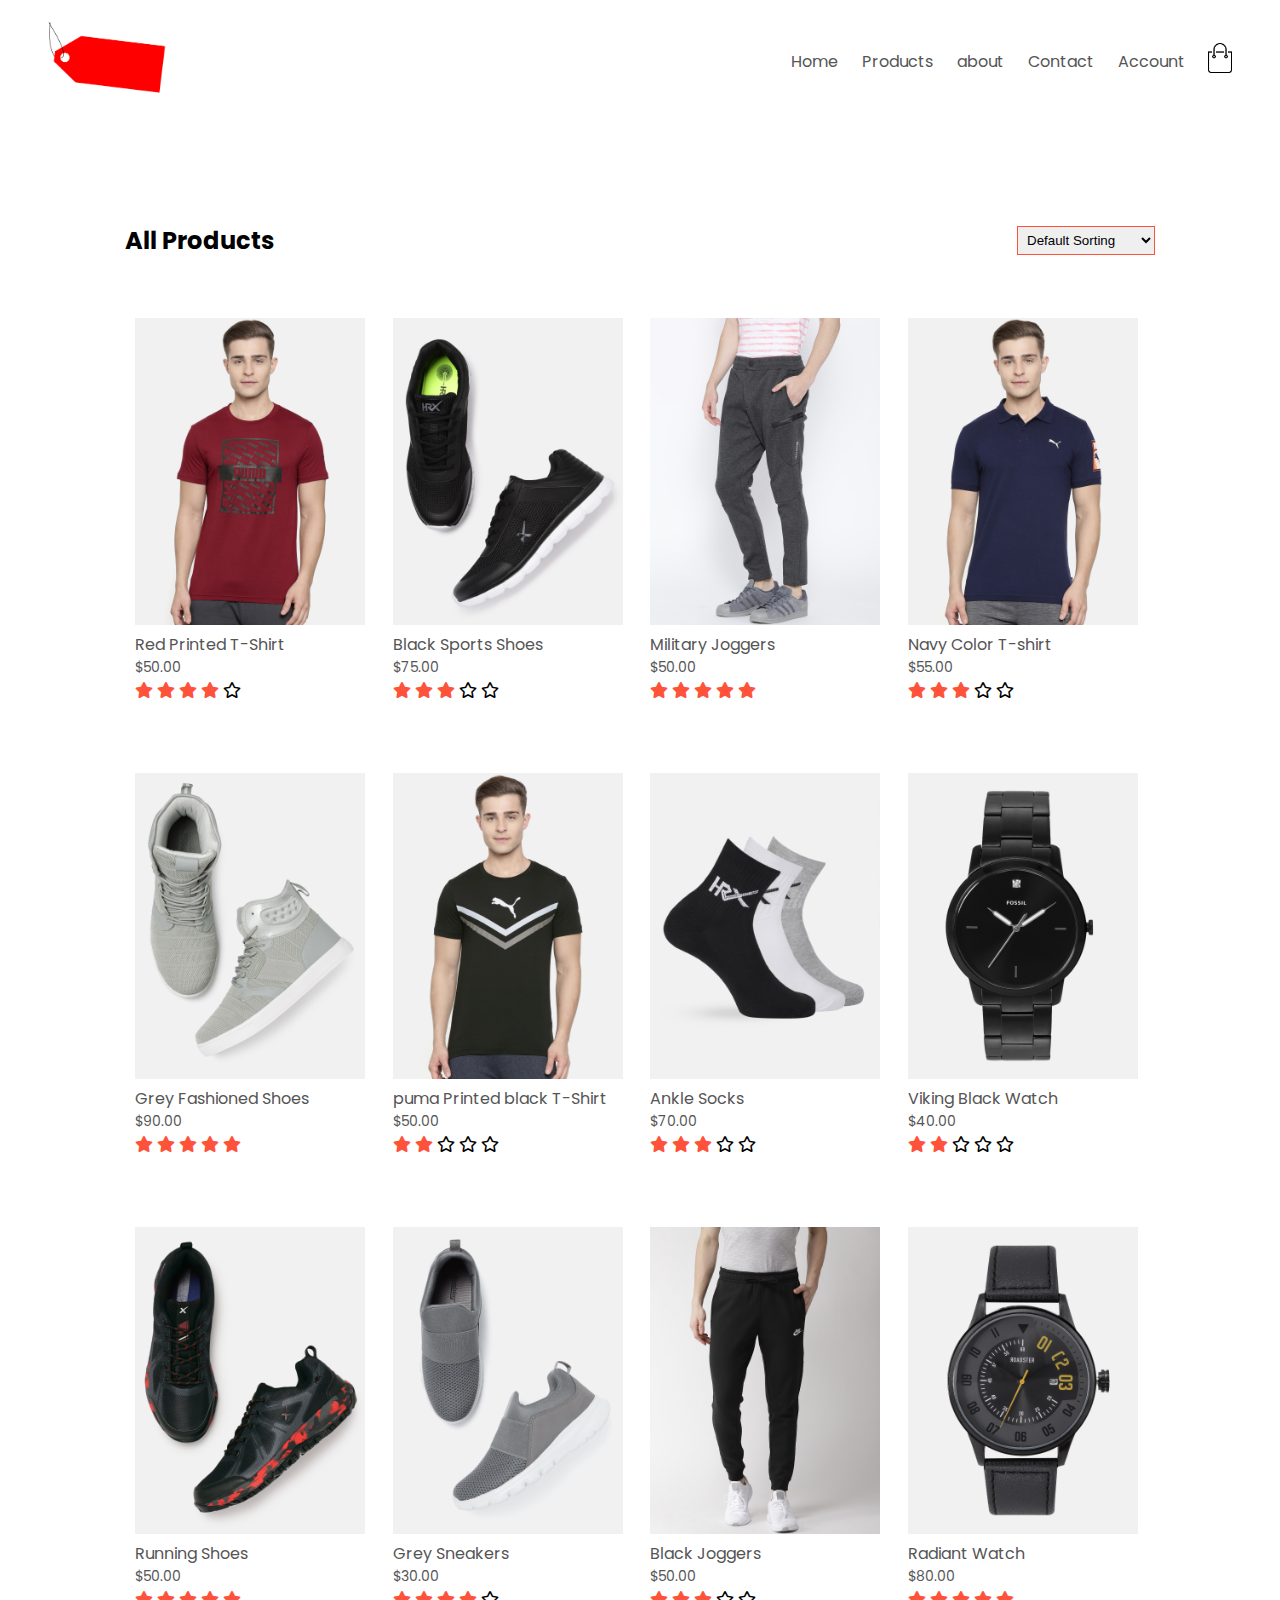
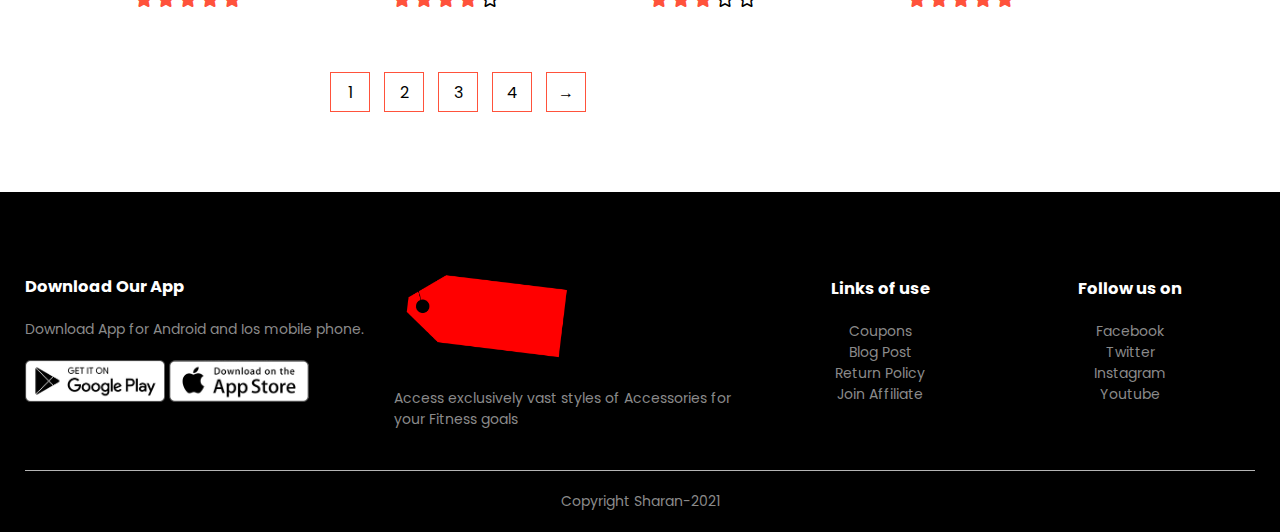
<file: products.html>
<!DOCTYPE html>
<html>
<head>
	<meta charset="utf-8">
	<meta name="viewport" content="width=device-width, initial-scale=1.0">
	<title>All Products-E-Commerce</title>
	<link rel="stylesheet" type="text/css" href="style.css">
	<link rel="preconnect" href="https://fonts.gstatic.com">
	<link href="https://fonts.googleapis.com/css2?family=Poppins:wght@300;400;500;600;700&display=swap" rel="stylesheet">
	<link rel="stylesheet"  href="https://cdnjs.cloudflare.com/ajax/libs/font-awesome/5.15.3/css/all.min.css">

</head>
<body>
	
	<div class="container">
	<div class="navbar">
		<div class="logo">
			<img src="images/logoup.png" width = '125px'>
		</div>
		<nav>
			<ul id="MenuItems">
				<li><a href="index.html">Home</a></li>
				<li><a href="products.html">Products</a></li>
				<li><a href="">about</a></li>
				<li><a href="contact.html">Contact</a></li>
				<li><a href="account.html">Account</a></li>
				

			</ul>
		</nav>
		<a href="addcart.html"><img src="images/cart.png" width="30px" height="30px"></a>
		<img src="images/menu.png" class="menu-icon" onclick="menutoggle()">
	</div>
	
</div>


	<div class="small-container">
		<div class="row row-2">
			<h2>All Products</h2>
			<select>
				<option>Default Sorting</option>
				<option>Price Sorting</option>
				<option>Popularity Sorting</option>
				<option>Rating Sorting</option>
				<option>Sale Sorting</option>
			</select>
			
		</div>
		<div class="row">
			<div class="col-4">
				<a href="products-details.html"><img  class="Featured" src = "images/product-1.jpg"></a>
				<a href="products-details.html"><h4>Red Printed T-Shirt</h4></a>
				<p>$50.00</p>
				<div class="rating">
					<i class="fa fa-star" aria-hidden ="true"></i>
					<i class="fa fa-star"></i>
					<i class="fa fa-star"></i>
					<i class="fa fa-star"></i>
					<i class="far fa-star"></i>

				</div>

				
			</div>
			<div class="col-4">
				<img class="Featured" src = "images/product-2.jpg">
				<h4>Black Sports Shoes</h4>
				<p>$75.00</p>
				<div class="rating">
					<i class="fa fa-star" aria-hidden ="true"></i>
					<i class="fa fa-star"></i>
					<i class="fa fa-star"></i>
					<i class="far fa-star"></i>
					<i class="far fa-star"></i>

				</div>

				
			</div>
			<div class="col-4">
				<img class="Featured" src = "images/product-3.jpg">
				<h4>Military Joggers</h4>
				<p>$50.00</p>
				<div class="rating">
					<i class="fa fa-star" aria-hidden ="true"></i>
					<i class="fa fa-star"></i>
					<i class="fa fa-star"></i>
					<i class="fa fa-star"></i>
					<i class="fa fa-star"></i>

				</div>

				
			</div>
			<div class="col-4">
				<img src = "images/product-4.jpg">
				<h4>Navy Color T-shirt</h4>
				<p>$55.00</p>
				<div class="rating">
					<i class="fa fa-star" aria-hidden ="true"></i>
					<i class="fa fa-star"></i>
					<i class="fa fa-star"></i>
					<i class="far fa-star"></i>
					<i class="far fa-star"></i>

				</div>

				
			</div>
			
		</div>

		<div class="row">
			<div class="col-4">
				<img  class="Featured" src = "images/product-5.jpg">
				<h4>Grey Fashioned Shoes</h4>
				<p>$90.00</p>
				<div class="rating">
					<i class="fa fa-star" aria-hidden ="true"></i>
					<i class="fa fa-star"></i>
					<i class="fa fa-star"></i>
					<i class="fa fa-star"></i>
					<i class="fa fa-star"></i>

				</div>

				
			</div>
			<div class="col-4">
				<img class="Featured" src = "images/product-6.jpg">
				<h4>puma Printed black T-Shirt</h4>
				<p>$50.00</p>
				<div class="rating">
					<i class="fa fa-star" aria-hidden ="true"></i>
					<i class="fa fa-star"></i>
					<i class="far fa-star"></i>
					<i class="far fa-star"></i>
					<i class="far fa-star"></i>

				</div>

				
			</div>
			<div class="col-4">
				<img class="Featured" src = "images/product-7.jpg">
				<h4>Ankle Socks</h4>
				<p>$70.00</p>
				<div class="rating">
					<i class="fa fa-star" aria-hidden ="true"></i>
					<i class="fa fa-star"></i>
					<i class="fa fa-star"></i>
					<i class="far fa-star"></i>
					<i class="far fa-star"></i>

				</div>

				
			</div>
			<div class="col-4">
				<img src = "images/product-8.jpg">
				<h4>Viking Black Watch</h4>
				<p>$40.00</p>
				<div class="rating">
					<i class="fa fa-star" aria-hidden ="true"></i>
					<i class="fa fa-star"></i>
					<i class="far fa-star"></i>
					<i class="far fa-star"></i>
					<i class="far fa-star"></i>

				</div>

				
			</div>
			
		</div>
				<div class="row">
			<div class="col-4">
				<img  class="Featured" src = "images/product-10.jpg">
				<h4>Running Shoes</h4>
				<p>$50.00</p>
				<div class="rating">
					<i class="fa fa-star" aria-hidden ="true"></i>
					<i class="fa fa-star"></i>
					<i class="fa fa-star"></i>
					<i class="fa fa-star"></i>
					<i class="fa fa-star"></i>

				</div>

				
			</div>
			<div class="col-4">
				<img class="Featured" src = "images/product-11.jpg">
				<h4>Grey Sneakers</h4>
				<p>$30.00</p>
				<div class="rating">
					<i class="fa fa-star" aria-hidden ="true"></i>
					<i class="fa fa-star"></i>
					<i class="fa fa-star"></i>
					<i class="fa fa-star"></i>
					<i class="far fa-star"></i>

				</div>

				
			</div>
			<div class="col-4">
				<img class="Featured" src = "images/product-12.jpg">
				<h4>Black Joggers</h4>
				<p>$50.00</p>
				<div class="rating">
					<i class="fa fa-star" aria-hidden ="true"></i>
					<i class="fa fa-star"></i>
					<i class="fa fa-star"></i>
					<i class="far fa-star"></i>
					<i class="far fa-star"></i>

				</div>

				
			</div>
			<div class="col-4">
				<img src = "images/product-9.jpg">
				<h4>Radiant Watch</h4>
				<p>$80.00</p>
				<div class="rating">
					<i class="fa fa-star" aria-hidden ="true"></i>
					<i class="fa fa-star"></i>
					<i class="fa fa-star"></i>
					<i class="fa fa-star"></i>
					<i class="fa fa-star"></i>

				</div>

				
			</div>
			
		</div>
	</div>

	<div class="page-btn">
		<span>1</span>
		<span>2</span>
		<span>3</span>
		<span>4</span>
		<span>&#8594;</span>
		
	</div>

		
	</div>
	
	

	<div class="footer">
		<div class="container">
			<div class="row">
				<div class="footer-col-1">
					<h3>Download Our App</h3>
					<p>Download App for Android and Ios mobile phone.</p> 
					<div class="app-logo">
						<img src="images/play-store.png">
						<img src="images/app-store.png">
						
					</div>
					
				</div>
				<div class="footer-col-2">
					<img src="images/logoup.png" width="100px">
					<p>Access exclusively vast styles of Accessories for your Fitness goals</p> 
					
				</div>
				<div class="footer-col-3">
					<h3>Links of use</h3>
					<ul>
						<li>Coupons</li>
						<li>Blog Post</li>
						<li>Return Policy</li>
						<li>Join Affiliate</li>
					</ul>
					
				</div>
				<div class="footer-col-4">
					<h3>Follow us on</h3>
					<ul>
						<li>Facebook</li>
						<li>Twitter</li>
						<li>Instagram</li>
						<li>Youtube</li>
					</ul>
					
				</div>
				
			</div>
			<hr>
			<p class="copyright">Copyright Sharan-2021</p>
			
		</div>
		
	</div>
	<script>
		var MenuItems = document.getElementById("MenuItems");
		MenuItems.style.maxHeight = "0px";

		function menutoggle(){
			if (MenuItems.style.maxHeight == "0px") {
				MenuItems.style.maxHeight = "200px";
			}
			else
			{
			 MenuItems.style.maxHeight = "0px";
	
			}
		}

	</script>
	

</body>
</html>
</file>
<file: style.css>
*{
	margin: 0;
	padding: 0;
	box-sizing: border-box;
}
body {
	font-family: 'poppins',sans-serif;
}
.navbar{
	display: flex;
	align-items: center;
	padding: 20px;
}
nav{
	flex: 1;
	text-align: right;

}
nav ul {
	display: inline-block;
	list-style-type: none;
}

nav ul li {
	display: inline-block;
	margin-right: 20px;
}
a{
	text-decoration: none;
	color: #555;
}
p{
	color: #555;
}

.container{
	max-width: 1300px;
	margin: auto;
	padding-left: 25px;
	padding-right: 25px;
}
.row {
	display: flex;
	align-items: center;
	flex-wrap: wrap;
	justify-content: space-around;
}
.col-2{
	flex-basis: 50%;
	min-width: 300px;
}

.col-2 img{
	max-width: 100%;
	padding: 50px 0;
}

.col-2 h1{
	font-size: 50px;
	line-height: 60px;
	margin: 25px 0;
}
.btn {
	display: inline-block;
	background: #ff523b;
	color: #fff;
	padding: 8px 30px;
	margin: 30px 0;
	border-radius: 30px;
	transition : background 0.5s;
}
.btn:hover {
	background : #563434;
}
.header{
	background : radial-gradient(#fff,#F382BC)
}
.header .row{
	margin-top: 70px;
}
.categories{
	margin: 70px 0;
}
.col-3{
	flex-basis: 30%;
	min-width: 250px;
	margin-bottom: 30px;
}
.col-3 img {
	width:  100%;
}
.small-container {
	max-width: 1080px;
	margin: auto;
	padding-left: 25px;
	padding-right: 25px;
}
.col-4 {
	flex-basis: 25%;
	padding: 10px;
	min-width: 200px;
	margin-bottom: 50px;
	transition: transform 0.5s;
}
.col-4 img {
	width:  230px;
}
.Title{
	text-align: center;
	margin: 0 auto 80px;
	position: relative;
	line-height: 60px;
	color: #555;
}
.Title::after{
	content: '';
	background: #ff523b;
	width: 80px;
	height: 5px;
	border-radius: 5px;
	position: absolute;
	bottom: 0;
	left: 50%;
	transform: translate(-50%);
}
h4{
	color: #555;
	font-weight: normal;

}
.col-4 p{
	font-size: 14px;
}

.rating .fa{
	color:  #ff523b;
}

.col-4:hover{
	transform: translateY(-5px);
}

.offer {
	background: radial-gradient(#fff,#F382BC);
	margin-top: 80px;
	padding: 30px 0;
}
.col-2 .offer-img {
	padding: 50px;
}
small {
	color: #555;
}
.testimonials {
	padding-top: 100px;

}
.testimonials .col-3 {
	text-align: center;
	padding: 40px 20px;
	box-shadow: 0 0 20px 0px rgba(0,0,0,0.1);
	cursor: pointer;
	transition: transform 0.5s;
}
.testimonials .col-3 img {
	width: 50px;
	margin-top: 20px;
	border-radius: 50%;
}

.testimonials .col-3:hover {
	transform : translateY(-10px);
}

.fa.fa-quote-left{
	font-size: 34px;
	color: #ff523b;
}

.col-2 p {
	font-size: 12px;
	margin: 12px 0;
	color: #777;
}

.testimonials .col-3 h3 {
	font-weight: 600;
	color: #555;
	font-size: 16px;
}

.brands{
	margin: 100px auto;
}

.col-5 {
	width: 160px;
}

.col-5 img {
	width: 100%;
	cursor: pointer;
	filter: grayscale(100%);
}
.col-5 img:hover{
	filter: grayscale(0);
}
.footer {
	background: #000;
	color: #8a8a8a;
	font-size: 14px;
	padding: 60px 0 20px;
}

.footer p {
	color: #8a8a8a;

}

.footer h3 {
	color: #fff;
	margin-bottom: 20px;
}

.footer-col-1, .footer-col-2, .footer-col-3, .footer-col-4{
	min-width: 250px;
	margin-bottom: 20px;
}

.footer-col-1{
	flex-basis: 30%;
}

.footer-col-2{
	flex: 1 ;

}

.footer-col-2 img {
	width: 180px;
	margin-bottom: 20px;
}

.footer-col-3, .footer-col-4 {
	flex-basis: 12%;
	text-align: center;
}

ul {
	list-style-type: none;
}

.app-logo {
	margin-top: 20px;
}

.app-logo img {
	width: 140px;
}

.footer hr {
	border: none ;
	background: #b5b5b5;
	height: 1px;
	margin: 20px 0;
}

.copyright {
	text-align: center;
}

.menu-icon{
	width: 28px;
	margin-left: 20px;
	display: none;
}

.row-2{
	justify-content: space-between;
	margin: 100px auto 50px;
}

select{
	border: 1px solid #ff523b;
	padding: 5px;
}

select:focus {
	outline: none;
}

.page-btn {
	margin: 0 320px 80px;

}

.page-btn span {
	display: inline-block;
	border: 1px solid #ff523b;
	margin-left: 10px;
	width: 40px;
	height: 40px;
	text-align: center;
	line-height: 40px;
	cursor: pointer;
}

.page-btn span:hover{
	background: #ff523b;
	color: #fff;
}

.sproduct{
	margin-top: 80px;
}

.sproduct .col-2 img{
	padding: 0;

}

.sproduct .col-2 {
	padding: 20px;
}

.sproduct h4 {
	margin: 20px 0;
	font-size: 22px;
	font-weight: bold;
}

.sproduct select{
	display: block;
	padding: 10px;
	margin-top: 20px;
}

.sproduct input {
	width: 50px;
	height: 40px;
	padding-left: 10px;
	font-size: 20px;
	margin-right: 10px;
	border: 1px solid #ff523b;
}

.sproduct .fa {
	color: #ff523b;
	margin-left: 10px;
}

input:focus{
	outline: none;
}

.sproduct{
	color: #ff523b;
	margin-left: 130px;
}

.small-img-row {
	display: flex;
	justify-content: space-between;
}

.small-img-col{
	flex-basis:24%;
	cursor: pointer;
}

.cart-page{
	margin: 80px auto;
}

table{
	width: 100%;
	border-collapse: collapse;
}

.cart-info{
	display: flex;
	flex-wrap: wrap;
}

th{
	text-align: left;
	padding: 10px;
	color: #fff;
	background-color: #ff523b;
	font-weight: normal;
}

td{
	padding: 10px 5px;
}

td input{
	width: 40px;
	height: 30px;
	padding: 5px;
}

td a{
	color: #ff523b;
	font-size: 12px;
}

td img {
	width: 80px;
	height: 80px;
	margin-right: 20px;
}

.total-price{
	display: flex;
	justify-content: flex-end;
}

.total-price table{
	border-top: 3px solid #ff523b ;
	width: 100%;
	max-width: 375px;
}

td:last-child{
	 text-align: right;

}

th:last-child{
	text-align: right;
}

.account-page{
	padding: 50px 0;
	background: radial-gradient(#fff,#F382BC);
}

.form-container{
	background: #fff;
	width: 300px;
	height: 400px;
	position: relative;
	text-align: center;
	padding: 20px 0;
	margin: auto;
	box-shadow: 0 0 20px 0 rgba(0,0,0,0.1);
	overflow: hidden;
}

.forms{
	background: #fff;
	width: 600px;
	height: 400px;
	position: relative;
	text-align: center;
	padding: 20px 0;
	margin: auto;
	box-shadow: 0 0 20px 0 rgba(0,0,0,0.1);
	overflow: hidden;
/*	background-image: url("https://images.unsplash.com/photo-1577563908411-5077b6dc7624?ixid=MnwxMjA3fDB8MHxwaG90by1wYWdlfHx8fGVufDB8fHx8&ixlib=rb-1.2.1&auto=format&fit=crop&w=750&q=80");
*/	background-repeat: no-repeat;

}

.form-container span{
	font-weight: bold;
	padding: 0 10px;
	color: #555;
	cursor: pointer;
	width: 100px;
	display: inline-block;
}

.form-btn{
	display: inline-block;
}

.form-container form{
	max-width: 300px ;
	padding: 0 20px;
	position: absolute;
	top: 130px;
	transition: transform 1s;
	}

form input{
	width: 100%;
	height: 30px;
	margin: 10px 0;
	padding: 0 10px;
	border: 1px solid #ccc;
}

form .btn{
	width: 100%;
	border: none;
	cursor: pointer;
	margin: 10px 0;
}

form .btn:focus{
	outline: none;
}

#loginform{
	left: -300px;
}

#regform{
	left: 0;
}

#message{
	right: 50px;
	bottom: 150px;
}

#details{
	right: 350px;
}

#message h3 {
	text-align: left;
}

form a{
	font-size: 12px ;
}

#indicator{
	width: 100px;
	border: none ;
	background: #ff523b;
	height: 3px;
	margin-top: 8px;
	transform: translateX(100px) ;
	transition: transform 1s;
}

@media only screen and (max-width: 800px){
	nav ul{
		position: absolute;
		top: 70px;
		left: 0;
		background: #333;
		width: 100%;
		overflow: hidden;
		transition: max-height 0.5s;

	}
	nav ul li {
		display: block;
		margin-right: 50px;
		margin-top: 10px;
		margin-bottom: 10px;
	}
	nav ul li a{
		color: #fff;
	}
	.menu-icon{
		cursor: pointer;
		display: block;
	}
}

@media only screen and (max-width: 600px){
	.row{
		text-align: center;

	}
	.col-2 ,.col-3 ,.col-4{
		flex-basis: 100%;
	}

	.sproduct .row{
		text-align: left;

	}

	.sproduct .col-2{
		padding: 20px 0;
	}

	.sproduct h1 {
		font-size : 26px;
		line-height: 22px;
	}

	.cart-info p{
		display: none;

	}
}
</file>
